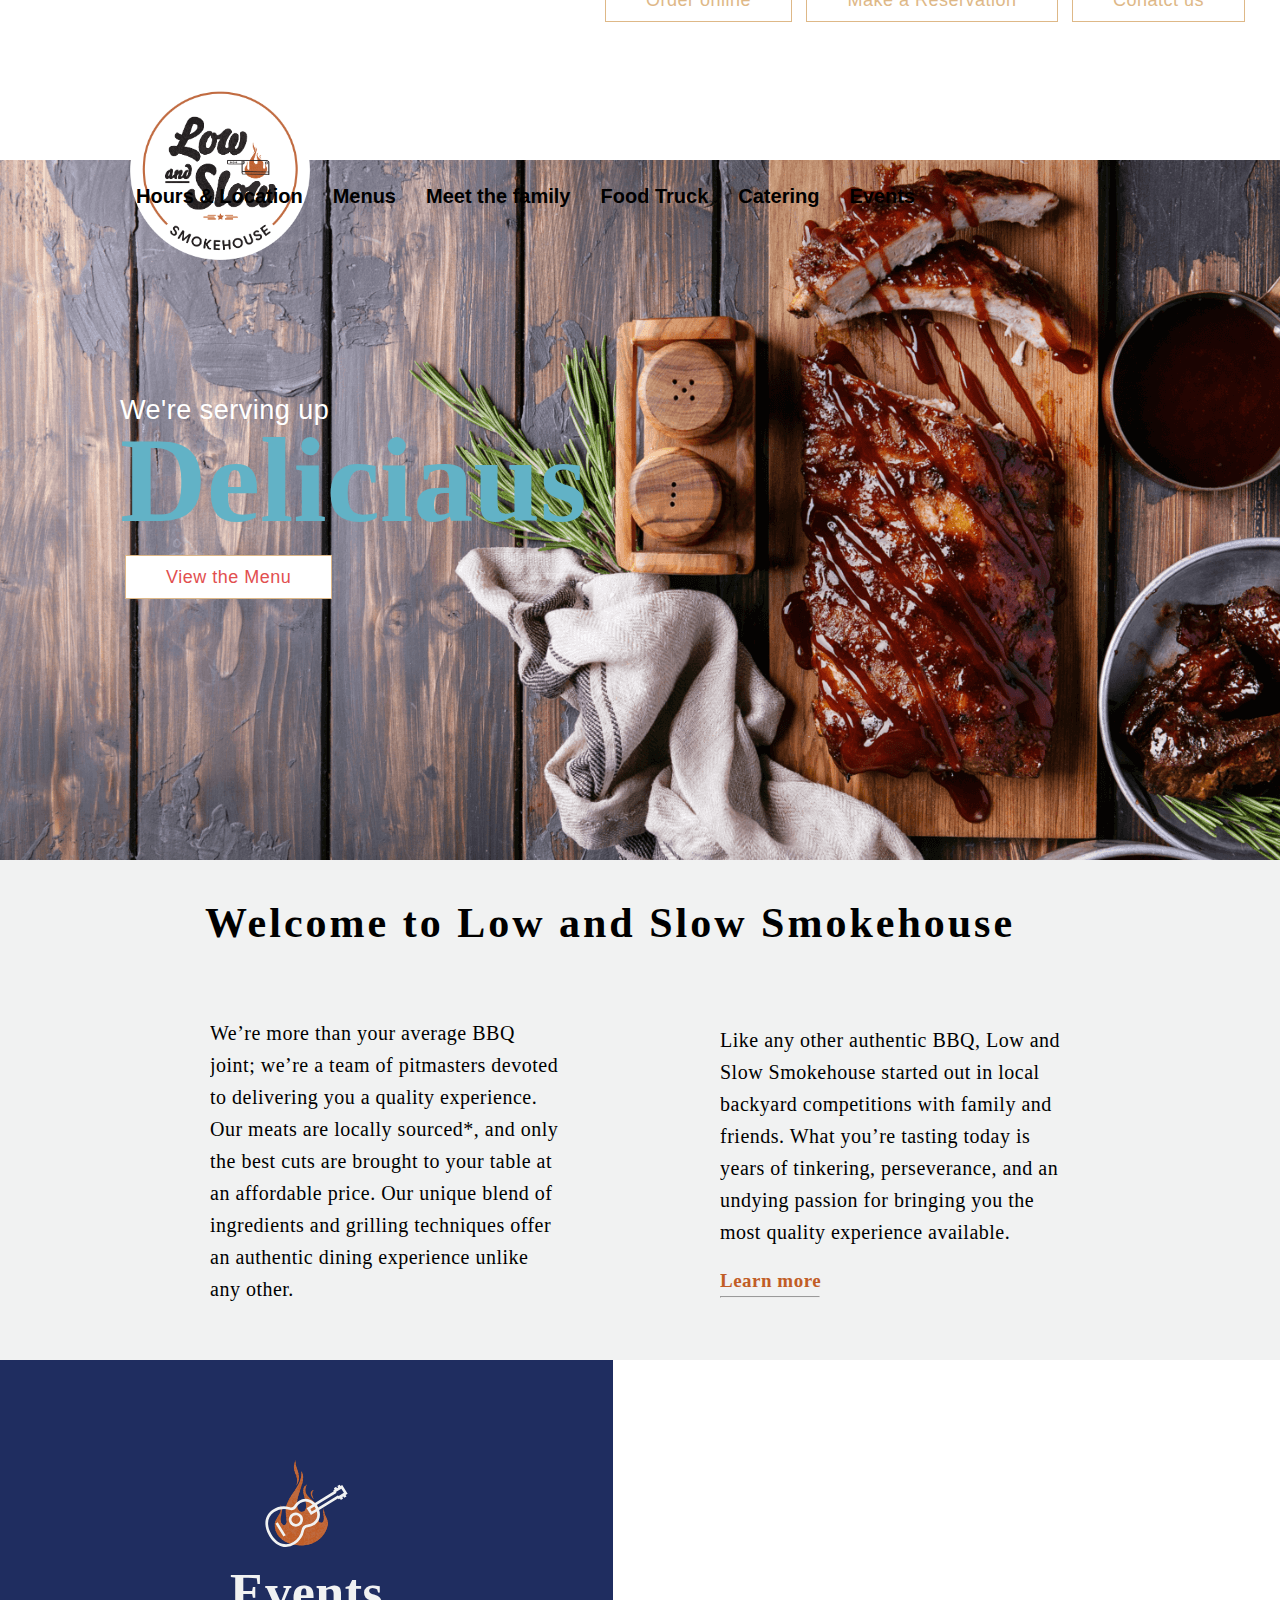
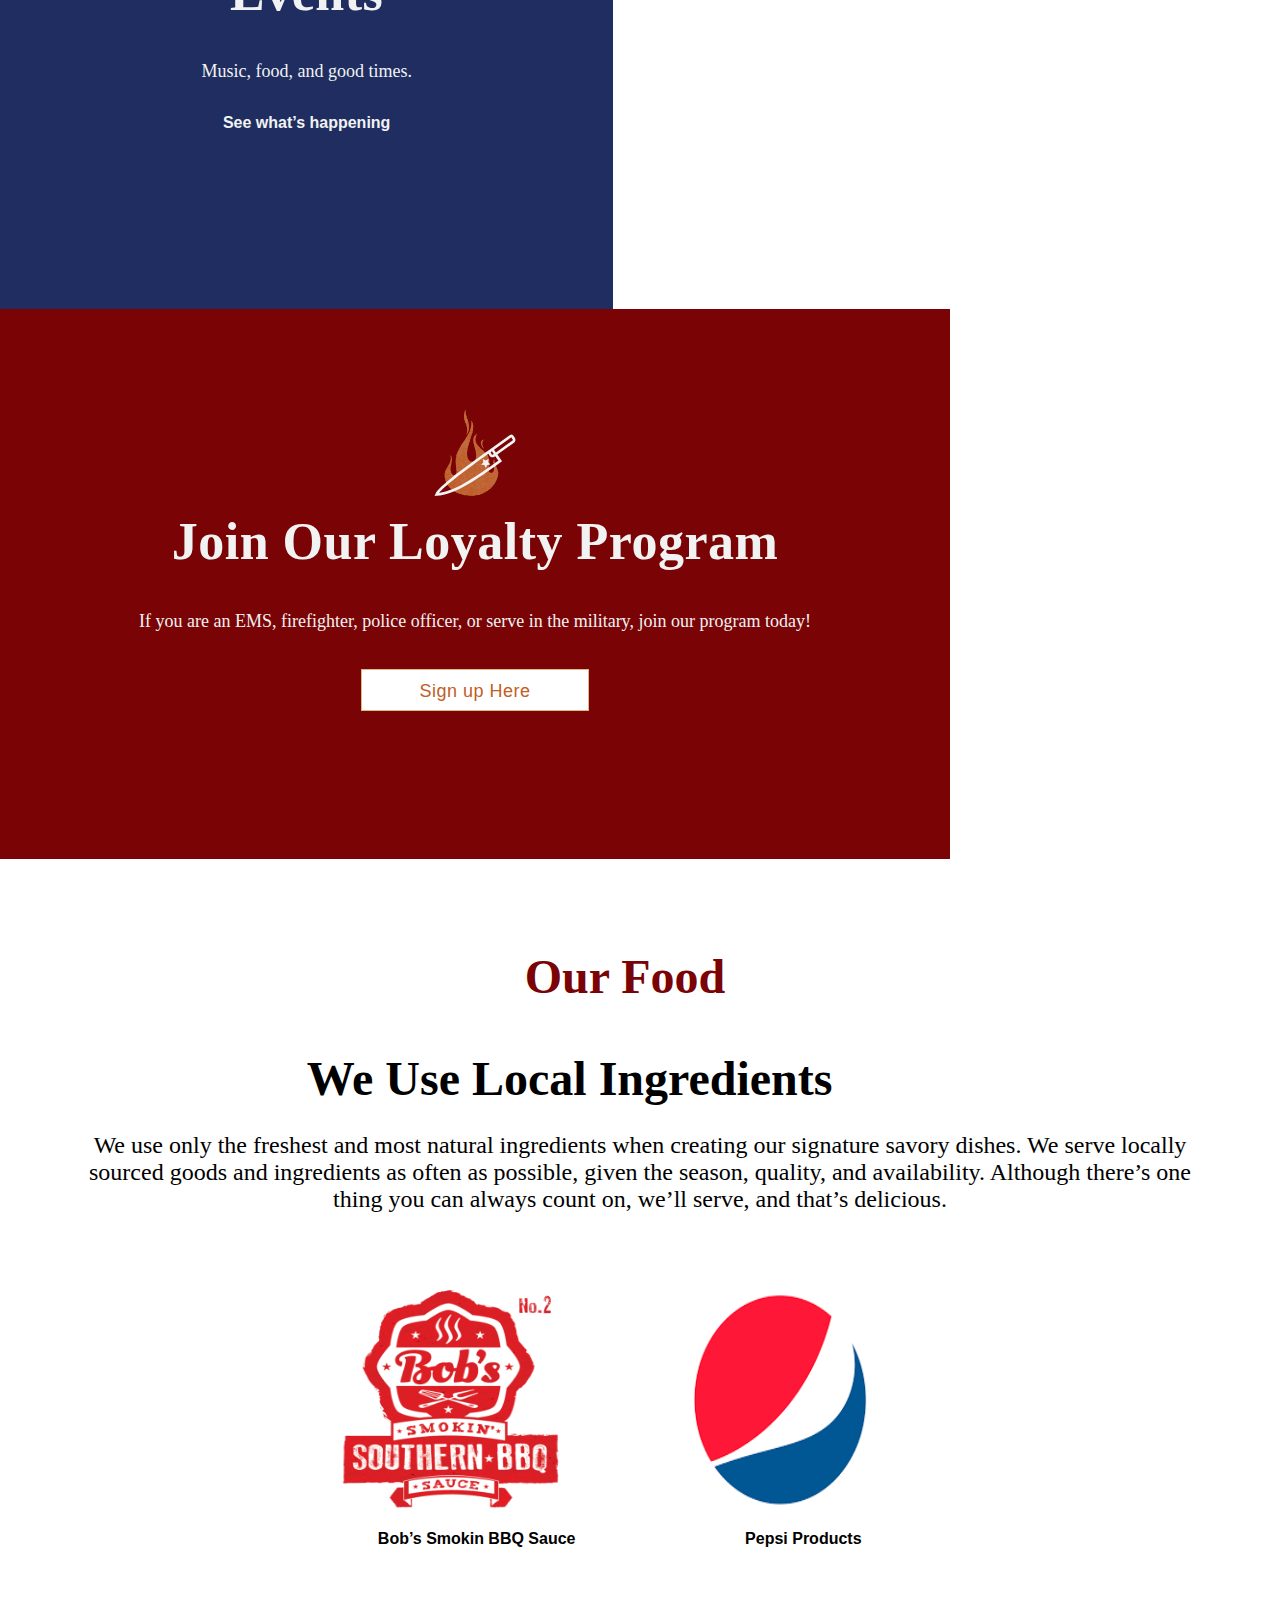
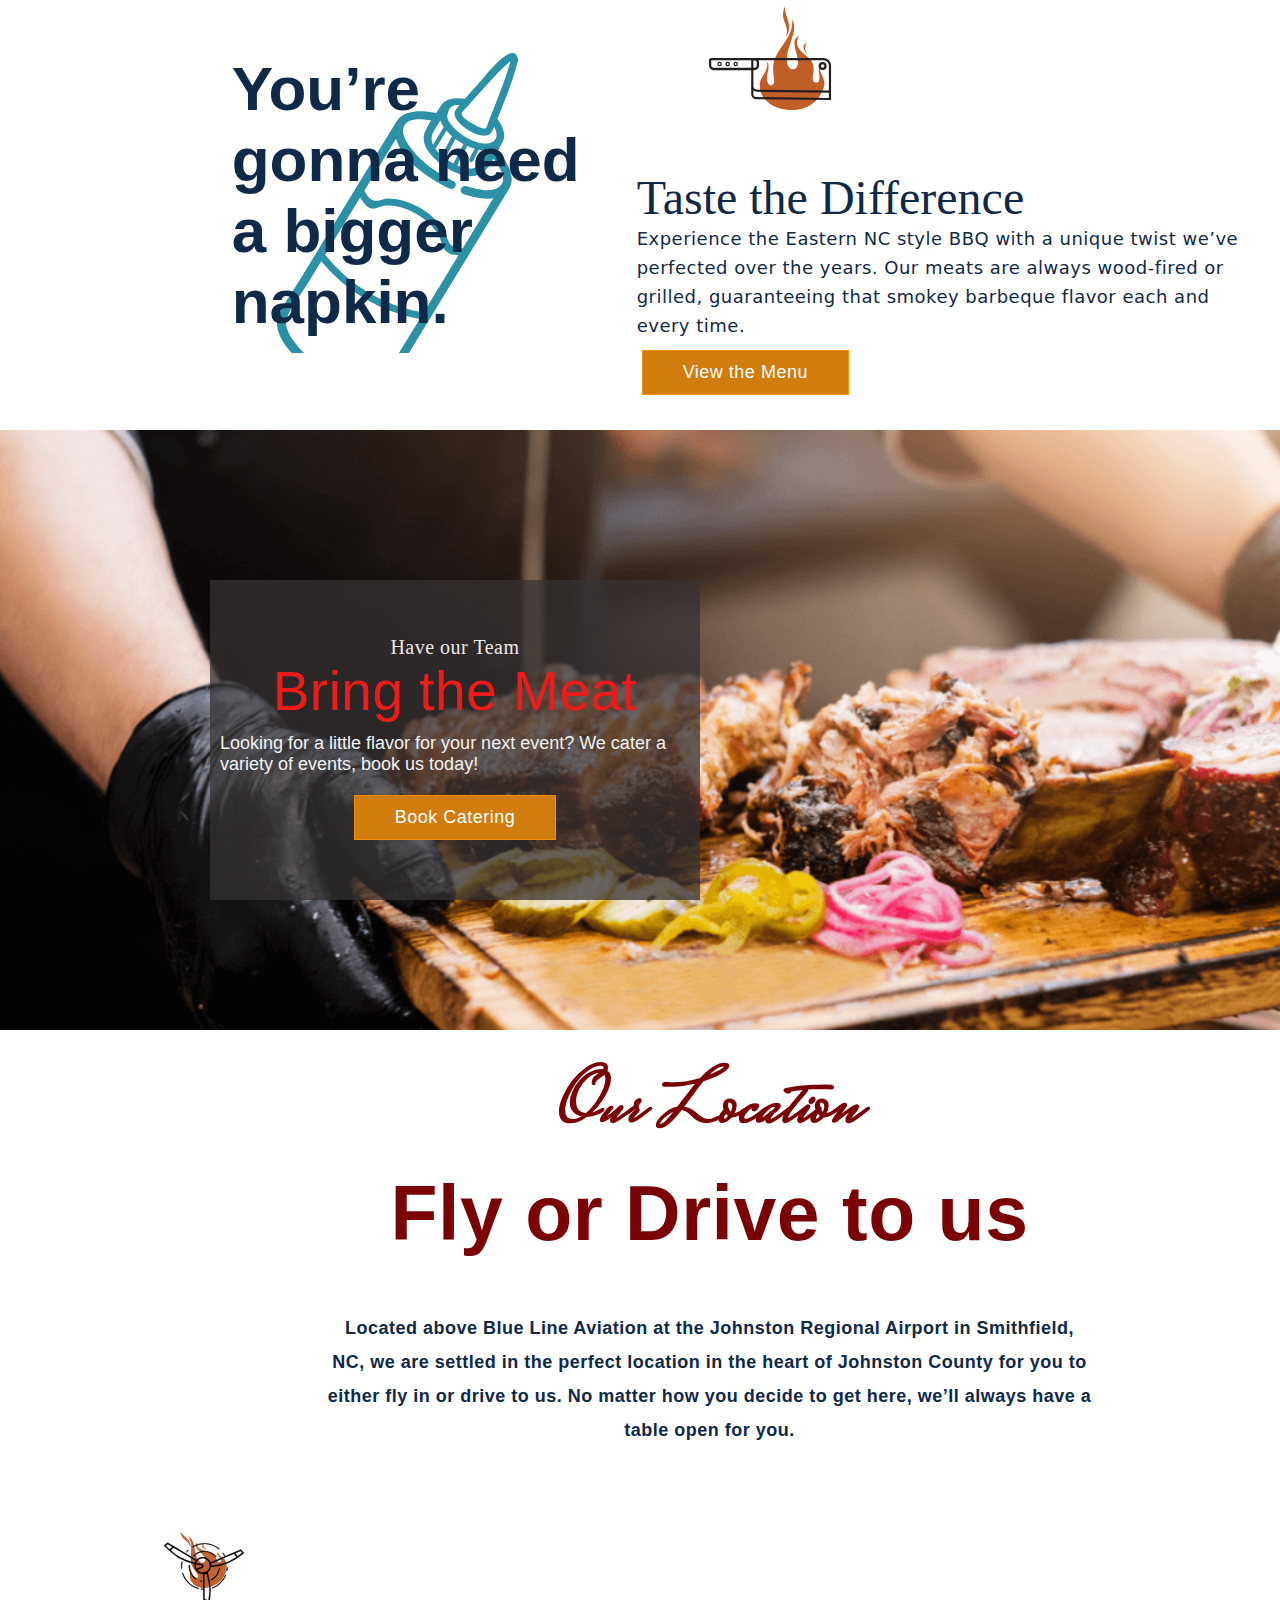
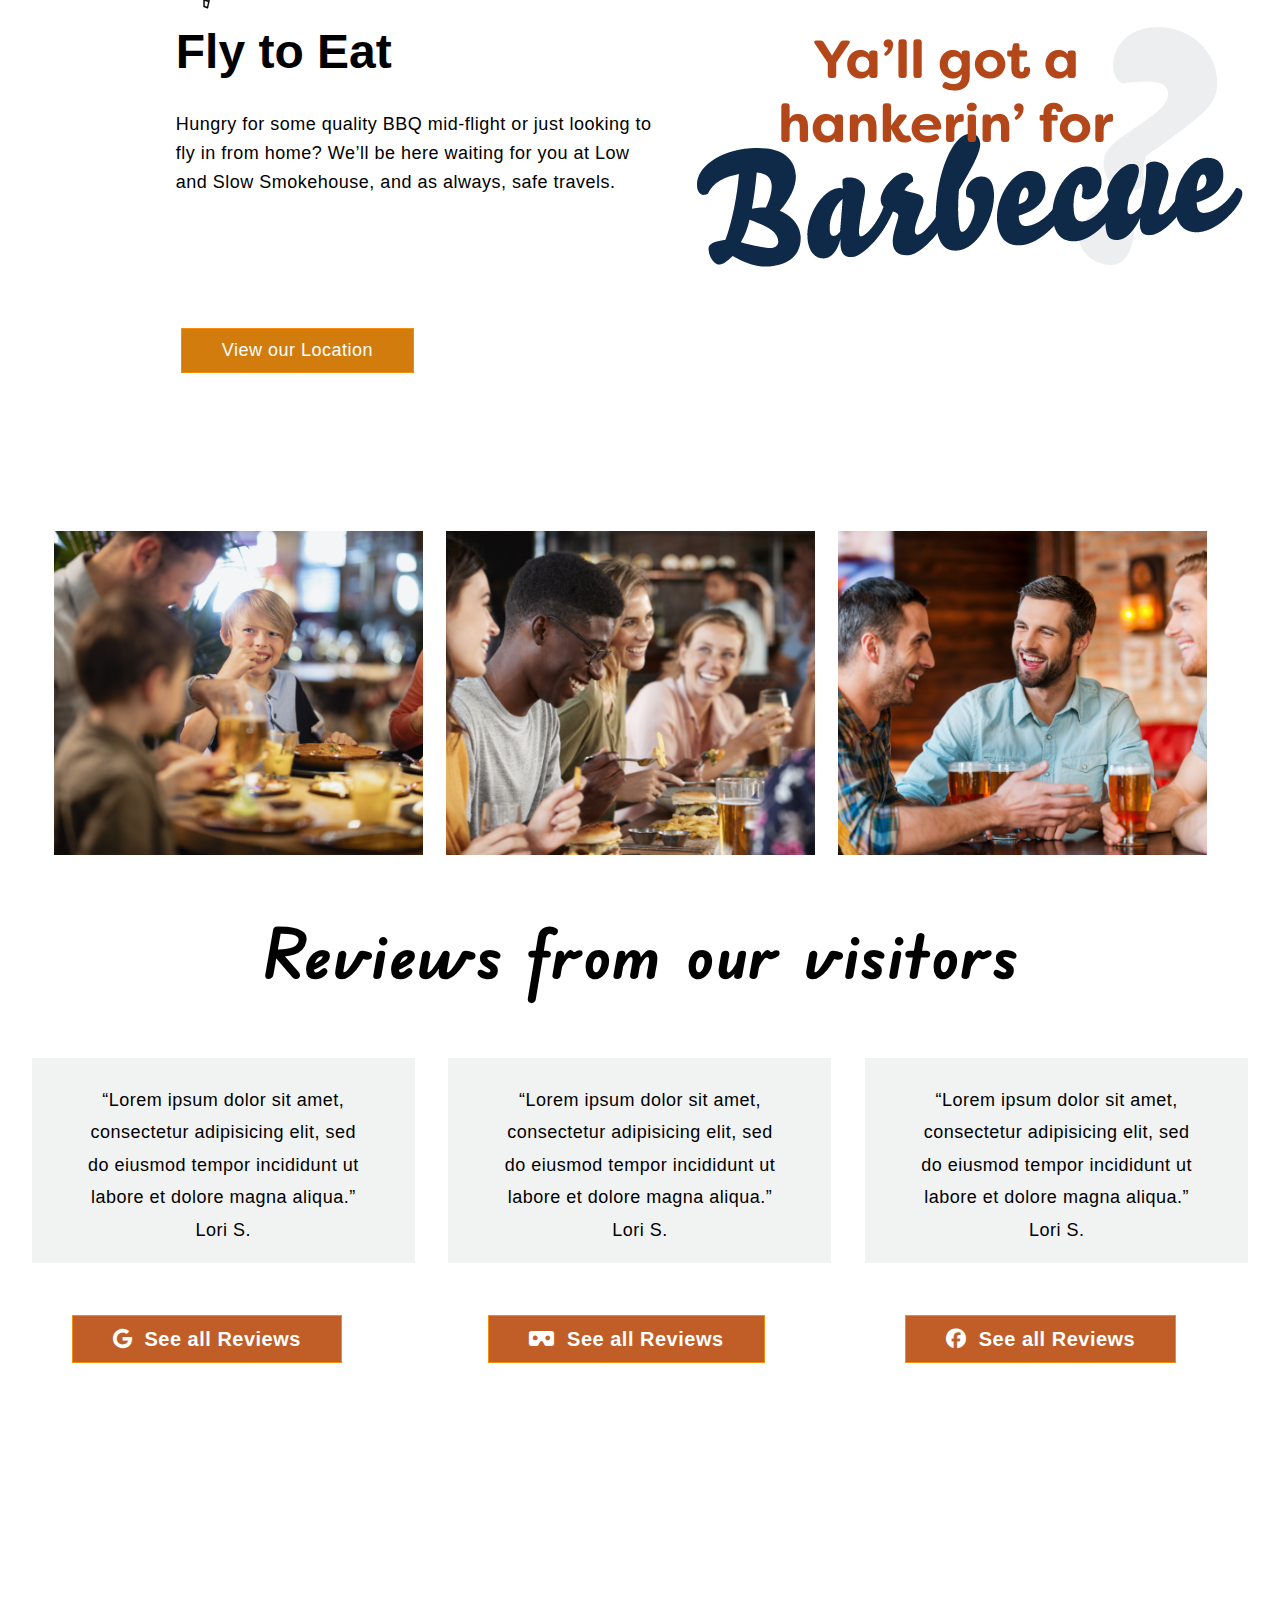
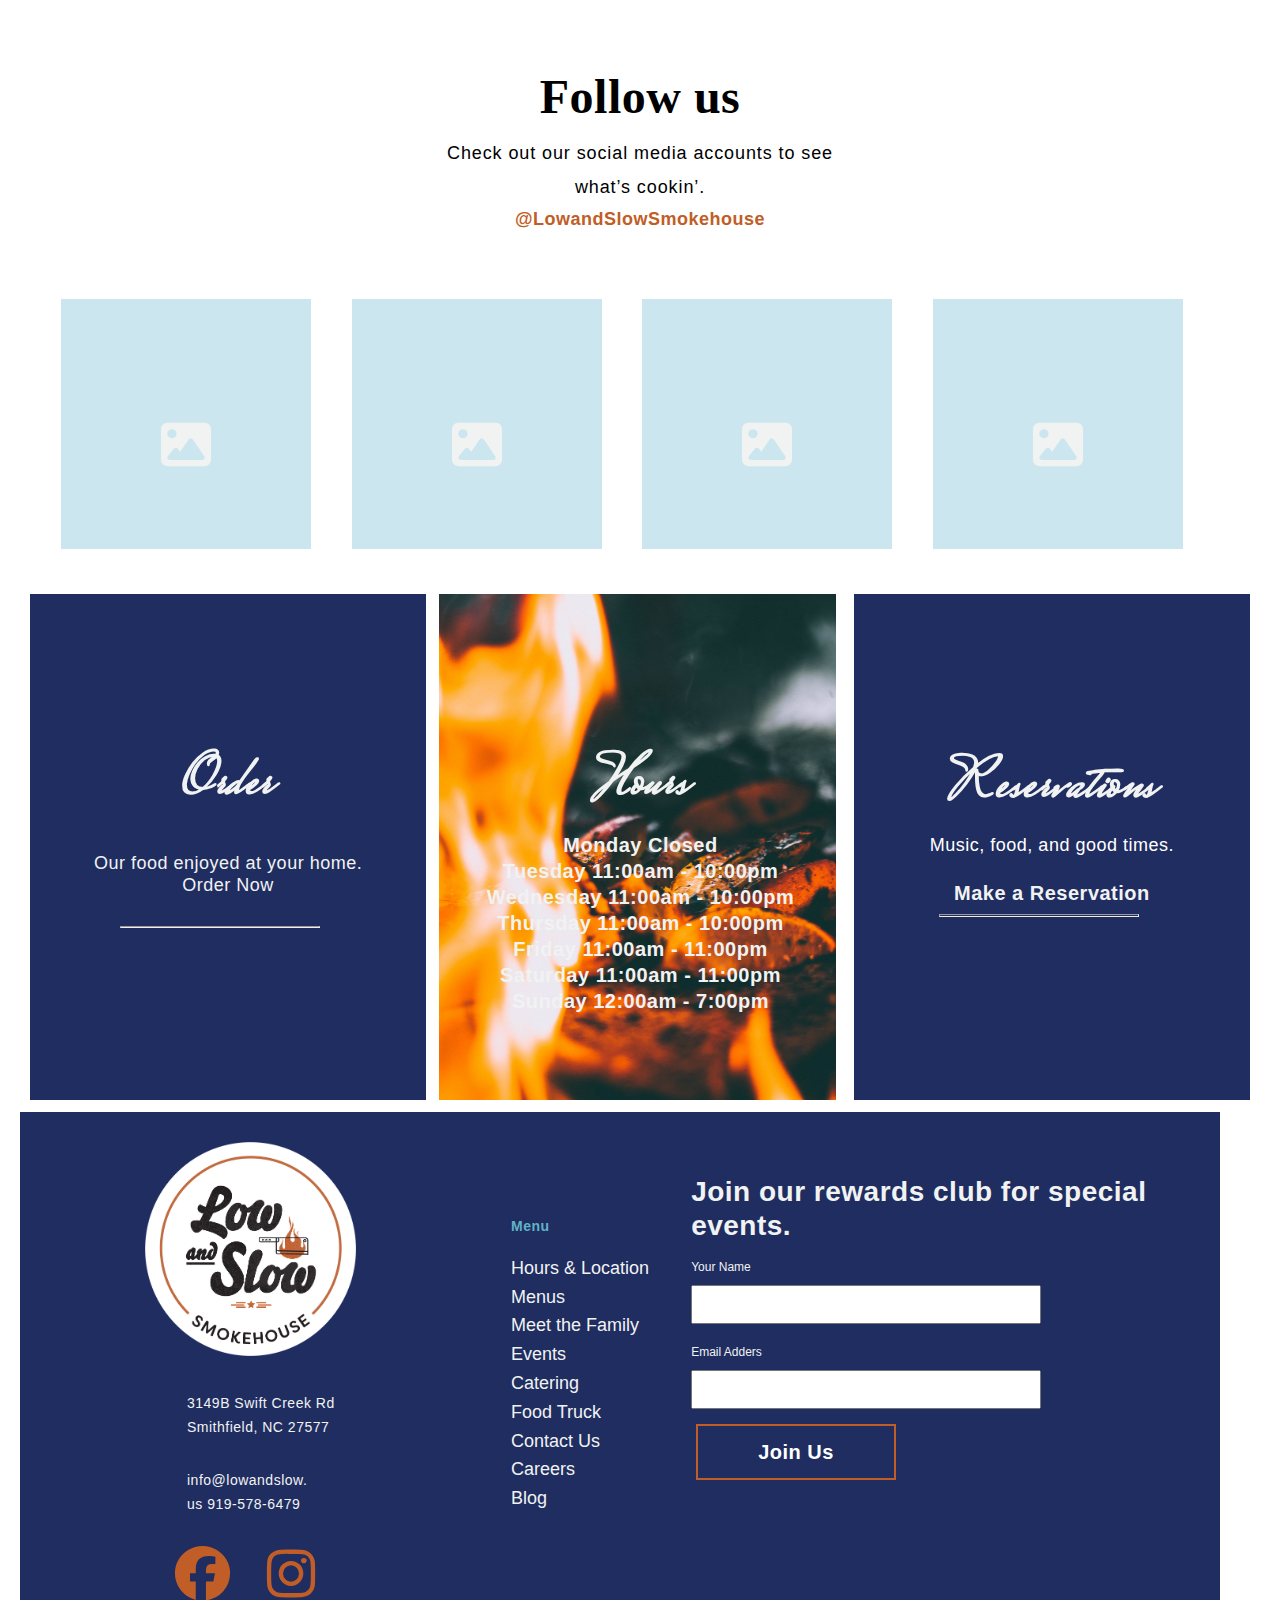
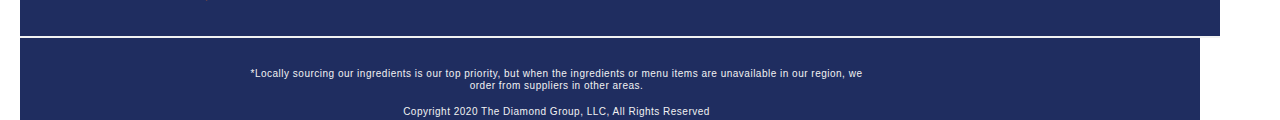
<file: project.html>
<!DOCTYPE html>
<html lang="en">

<head>
    <meta charset="UTF-8">
    <meta http-equiv="X-UA-Compatible" content="IE=edge">
    <meta name="viewport" content="width=device-width, initial-scale=1.0">
    <title>Oreder the Food</title>
    <link rel="stylesheet" href="./style.css">
    <link rel="stylesheet" href="https://cdnjs.cloudflare.com/ajax/libs/font-awesome/6.1.2/css/all.min.css">
    <link
        href="https://fonts.googleapis.com/css2?family=Roboto:ital,wght@0,100;0,400;0,500;0,700;1,100;1,400;1,500;1,700&display=swap"
        rel="stylesheet">
    <link href="https://fonts.googleapis.com/css2?family=Mrs+Saint+Delafield&family=Roboto:ital,wght@1,700&display=swap"
        rel="stylesheet">
    <link
        href="https://fonts.googleapis.com/css2?family=Edu+VIC+WA+NT+Beginner&family=Mrs+Saint+Delafield&family=Roboto:ital,wght@1,700&display=swap"
        rel="stylesheet">


</head>


<body>

        <section id="main_menu_section">
            <div class="container">
            <article>
                <aside class="section">
                    <button>Order online</button>
                    <button>Make a Reservation</button>
                    <button>Conatct us</button>
                </aside>
            </article>
        </div>
        </section>
        <!-- end -->
        <section id="main_menu_navbar">
            <div class="container">
            <article>
                <aside class="section">
                    <figure>
                        <img src="./LOSL Circle Logo v2.png" alt="">
                    </figure>
                </aside>

                <aside>
                    <nav>
                        <ul>
                            <li>Hours & Location</li>
                            <li>Menus</li>
                            <li>Meet the family</li>
                            <li>Food Truck</li>
                            <li>Catering</li>
                            <li>Events</li>

                        </ul>
                    </nav>
                </aside>
            </article>
            </div>
        </section>
        <!-- end -->
        <section class="main_menu_page">
            <div class="container">
            <div class="page">
                <h4>We're serving up</h4>
                <h1>Deliciaus</h1>
                <button>View the Menu</button>
            </div>
            </div>
        </section>
        <!-- end -->
        <section id="main_menu_content">
            <div class="container">
            <article>
                <aside class="content1">
                    <h1>Welcome to Low and Slow Smokehouse</h1>
                </aside>
            </article>
            <aside class="content">
                <div class="p1">
                    <p>We’re more than your average BBQ joint; we’re a team of pitmasters devoted to delivering you a
                        quality experience. Our meats are locally sourced*, and only the best cuts are brought to your
                        table at an affordable price. Our unique blend of ingredients and grilling techniques offer an
                        authentic dining experience unlike any other.</p>
                </div>
                <div class="p1">
                    <p>Like any other authentic BBQ, Low and Slow Smokehouse started out in local backyard competitions
                        with family and friends. What you’re tasting today is years of tinkering, perseverance, and an
                        undying passion for bringing you the most quality experience available.</p>
                    <h4>Learn more</h4>
                    <hr>
                </div>
            </aside>
        </div>
        </section>
<!--  -->
        <section class="group">
           
            <div class="g1">
                <img src="./Group 2696-1.svg" alt="">
                <h4>Events</h4>
                <p>Music, food, and good times.</p>
                <h5>See what’s happening</h5>
            </div>
            <div class="g2">
                <img src="./Group 2700-1.svg" alt="">
                <h4>Join Our Loyalty Program</h4>
                <p>If you are an EMS, firefighter, police officer, or serve in the military, join our program today!</p>
                <button>Sign up Here</button>
            </div>
       
        </section>
        <!-- end -->
        <section class="food">
            <div class="container">
            <div class="food1">
                <h1>Our Food</h1>
                <h2>We Use Local Ingredients</h2>
                <p>We use only the freshest and most natural ingredients when creating our signature savory dishes. We
                    serve locally sourced goods and ingredients as often as possible, given the season, quality, and
                    availability. Although there’s one thing you can always count on, we’ll serve, and that’s delicious.
                </p>
            </div>
            <div class="food2">
                <div class="f2">
                    <img src="./clean_logo_transp.png" alt="">
                    <p>Bob’s Smokin BBQ Sauce</p>
                </div>
                <div class="f2">
                    <img src="./download.png" alt="">
                    <p>Pepsi Products</p>
                </div>
            </div>
            <div class="food3">
                <div class="food4">
                    <h3>You’re gonna need a bigger napkin.</h3>
                </div>
                <div class="food5">
                    <img src="./Group 1222-1.svg" alt="">
                    <h1>Taste the Difference</h1>
                    <p>Experience the Eastern NC style BBQ with a unique twist we’ve perfected over the years. Our meats
                        are
                        always wood-fired or grilled, guaranteeing that smokey barbeque flavor each and every time.</p>
                    <button>View the Menu</button>
                </div>
            </div>
        </div>
        </section>
<!-- end -->
        <section class="image">
            <div class="container">
            <div class="image2">
                <h2>Have our Team</h2>
                <h1>Bring the Meat</h1>
                <p>Looking for a little flavor for your next event? We cater a variety of events, book us today!</p>
                <button>Book Catering</button>
            </div>
        </div>
        </section>
        <!-- end -->
        <section class="main_menu_location">
            <div class="container">
            <div class="loc1">
                <h1>Our Location</h1>
                <h3>Fly or Drive to us</h3>
                <p>Located above Blue Line Aviation at the Johnston Regional Airport in Smithfield, NC, we are settled
                    in the perfect location in the heart of Johnston County for you to either fly in or drive to us. No
                    matter how you decide to get here, we’ll always have a table open for you.</p>

            </div>
            <div class="loc">
                <div class="loc2">
                    <img src="./Group 2708.svg" alt="">
                    <h1>Fly to Eat</h1>
                    <p>Hungry for some quality BBQ mid-flight or just looking to fly in from home? We’ll be here waiting
                        for you at Low and Slow Smokehouse, and as always, safe travels.</p>
                    <button><span>View our Location</span> </button>
                </div>
                <div class="loc3">
                    <img src="./Group 2791.png" alt="">

                </div>
            </div>
        </div>
        </section>
<!-- end -->
        <section class="person">
            <div class="container">
            <div class="person1">
                <img src="./table.png" alt="">
                <img src="./people_fun.png" alt="">
                <img src="./persons.png" alt="">
            </div>
            </div>
        </section>
        <!-- location end -->
        <section class="main_menu_reivew">
            <div class="container">
                <div class="review">
                    <h1>Reviews from our visitors</h1>
                </div>
                <div class="review1">
                    <div class="rev1">
                        <p>“Lorem ipsum dolor sit amet, consectetur adipisicing elit, sed do eiusmod tempor incididunt
                            ut
                            labore et dolore magna aliqua.” <br>
                            Lori S.</p>
                        <!-- <h1>Lori S.</h1> -->
                        <button><i class="fa-brands fa-google"></i>&nbsp; See all Reviews</button>

                    </div>
                    <div class="rev1">
                        <p>“Lorem ipsum dolor sit amet, consectetur adipisicing elit, sed do eiusmod tempor incididunt
                            ut
                            labore et dolore magna aliqua.” <br>
                            Lori S.</p>
                        <!-- <h1>Lori S.</h1> -->
                        <button><i class="fa-solid fa-vr-cardboard"></i>&nbsp; See all Reviews</button>
                    </div>
                    <div class="rev1">
                        <p>“Lorem ipsum dolor sit amet, consectetur adipisicing elit, sed do eiusmod tempor incididunt
                            ut
                            labore et dolore magna aliqua.” <br>
                            Lori S.</p>
                        <!-- <h1>Lori S.</h1> -->
                        <button><i class="fa-brands fa-facebook"></i>&nbsp; See all Reviews</button>
                    </div>
                </div>
            </div>
        </section>
        <!-- end -->
        <section class="follow">
            <div class="container">
            <aside class="follow1">
                <h1>Follow us</h1>
                <p>Check out our social media accounts to see what’s cookin’.</p>
                <h4>@LowandSlowSmokehouse</h4>
            </aside>
            </div>
        </section>
        <!-- end -->
        <section class="NOimage">
            <div class="container">
                <div class="Noimage1">
                    <span><i class="fa-solid fa-image"></i></span>
                    <span><i class="fa-solid fa-image"></i></span>
                    <span><i class="fa-solid fa-image"></i></span>
                    <span><i class="fa-solid fa-image"></i></span>

                </div>
            </div>
        </section>
        <!-- end -->
        <section class="main_menu_order">
            <div class="container">
                <div class="main_order">
                    <div class="order1">
                        <h1>Order</h1>
                        <p>Our food enjoyed at your home.</p>
                        <p>Order Now</p>
                        <hr>
                    </div>
                    <div class="order2">
                        <h1>Hours</h1>
                        <ul>
                            <li>Monday Closed <br> Tuesday 11:00am - 10:00pm <br> Wednesday 11:00am - 10:00pm <br>
                                Thursday 11:00am -
                                10:00pm <br> Friday 11:00am - 11:00pm <br> Saturday 11:00am - 11:00pm <br> Sunday
                                12:00am - 7:00pm</li>
                        </ul>
                    </div>
                    <div class="order3">
                        <h1>Reservations</h1>
                        <p>Music, food, and good times.</p>
                        <h2>Make a Reservation</h2>
                        <hr>
                    </div>
                </div>
            </div>
        </section>
        <!-- end -->
        <section class="main_menu_rewards">
            <!-- <div class="container"> -->
                <div class="rewards">
                    <div class="rewards1">
                        <img src="./LOSL Circle Logo v2.png" alt="" style="max-width: 211px ; height: 214px;  ">
                        <p>3149B Swift Creek Rd <br> Smithfield, NC 27577</p>
                        <p>info@lowandslow. <br> us 919-578-6479</p>
                        <i class="fa-brands fa-facebook"></i>
                        <span><i class="fa-brands fa-instagram"></i></span>
                    </div>
                    <div class="rewards2">
                        <h1>Menu</h1>
                        <ul>
                            <li>Hours & Location</li>
                            <li> Menus </li>
                            <li>Meet the Family </li>
                            <li>Events</li>
                            <li> Catering </li>
                            <li>Food Truck </li>
                            <li>Contact Us </li>
                            <li>Careers</li>
                            <li>Blog</li>
                        </ul>
                    </div>
                    <div class="rewards3">
                        <h1>Join our rewards club for special events.</h1>
                        <label for="name">Your Name</label>
                        <br>
                        <input type="text" id="name" name="Name"><br>
                        <br>
                        <label for="email">Email Adders</label>
                        <br>
                        <input type="text" id="email" name="Email"><br>
                        <button>Join Us</button>
                    </div>
                <!-- </div> -->
            </div>
        </section>
        <!-- end -->
        <section class="footer">
            <div class="container">
            <div class="footer1">
                <p>*Locally sourcing our ingredients is our top priority, but when the ingredients or menu items are
                    unavailable in our region, we order from suppliers in other areas.</p>
                <p>Copyright 2020 The Diamond Group, LLC, All Rights Reserved</p>
            </div>
            </div> 
        </section>
   
</body>

</html>
</file>
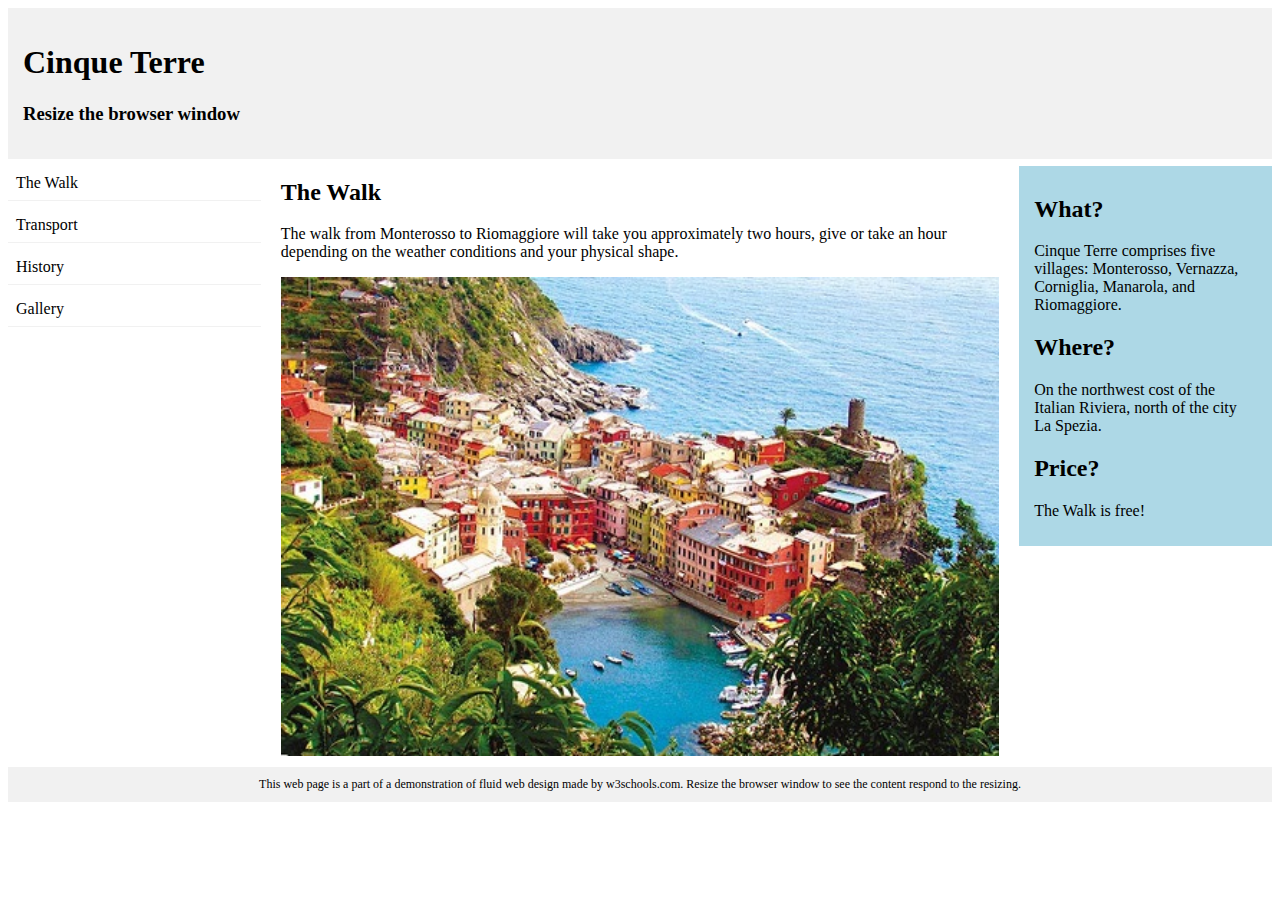
<file: respons.html>
<!DOCTYPE html>
<html lang="en">
<head>
    <meta charset="UTF-8">
    <meta http-equiv="X-UA-Compatible" content="IE=edge">
    <meta name="viewport" content="width=device-width, initial-scale=1.0">
    <title>Document</title>
    <link rel="stylesheet" href="./responsive.css">
</head>
<body>
    <div style="background-color:#f1f1f1;padding:15px;">
        <h1>Cinque Terre</h1>
        <h3>Resize the browser window</h3>
      </div>
      
      <div style="overflow:auto">
        <div class="menu">
          <div class="menuitem">The Walk</div>
          <div class="menuitem">Transport</div>
          <div class="menuitem">History</div>
          <div class="menuitem">Gallery</div>
        </div>
      
        <div class="main">
          <h2>The Walk</h2>
          <p>The walk from Monterosso to Riomaggiore will take you approximately two hours, give or take an hour depending on the weather conditions and your physical shape.</p>
          <img src="img_5terre.jpg" style="width:100%">
        </div>
      
        <div class="right">
          <h2>What?</h2>
          <p>Cinque Terre comprises five villages: Monterosso, Vernazza, Corniglia, Manarola, and Riomaggiore.</p>
          <h2>Where?</h2>
          <p>On the northwest cost of the Italian Riviera, north of the city La Spezia.</p>
          <h2>Price?</h2>
          <p>The Walk is free!</p>
        </div>
      </div>
      
      
      <div style="background-color:#f1f1f1;text-align:center;padding:10px;margin-top:7px;font-size:12px;"> This web page is a part of a demonstration of fluid web design made by w3schools.com. Resize the browser window to see the content respond to the resizing.</div>
      
</body>
</html>
</file>
<file: style.css>
*{
    margin: 0;padding: 0;
    box-sizing: border-box;
}
body{
    font-family: Arial, Helvetica, sans-serif;
    

}
@media only screen and (max-width: 620px) {
  /* For mobile phones: */
  .container{
    width: 100%;
  }
}
.container{
    max-width: 1260px;
    margin: 0 auto;
    padding:  0px 20px;
    
}
#main_menu_section{
height: 80px;
}
body{
    font-family: Arial, Helvetica, sans-serif;

}
#main_menu_section article{
    /* width: 1600px; */
    height: inherit;
    display: flex;
    align-items: center;
    justify-content: center;
    position: relative;

}
#main_menu_section article .section{
    flex-basis: 50%;
    position: absolute;
    right: 0;
}
#main_menu_navbar article .section figure{
    width: 180px;
    height: 180px;
    margin-left: 100px;
}
#main_menu_navbar article .section figure img{
    width: 100%;
    height: 100%;
}
#main_menu_section article .section button{
     
    padding: 7PX 40PX ;
    margin: 5px;
    color: burlywood;
    background-color: #ffff;
    font-size: 18px;
    line-height: 1.6;
    font-weight: 500;
    letter-spacing: .5px;
    border: 1px solid burlywood;
 
}
#main_menu_section article .section button:hover{
    background-color: burlywood;
    color: #ffff;

}
#main_menu_navbar {
    /* width: 100%; */
    height: 60px;

}
#main_menu_navbar article{
    /* width: 100%; */
    height: inherit;
    display: flex;
    justify-content: space-between;
    align-items: center;

}
#main_menu_navbar article aside nav ul{
    display: flex;
     align-items: center;
     justify-content: space-between;
     position: absolute;
     right: 0;
     margin-right: 350px;
     margin-bottom: 60px;

}
#main_menu_navbar article aside nav ul li {
    list-style-type: none;
    margin: 15px;
    text-decoration: none;
    font-size: 20px;
    font-weight: 800;
    color: #000;
}
#main_menu_navbar article aside nav ul li:hover {
    border-bottom: 2px solid burlywood;

}
.main_menu_page {
    width: 100%;
    margin-top: 20px;
    
}
.main_menu_page {
    background-image: url(./dish.png);
    width: 100%;
    height: 700px;
    background-repeat: no-repeat;
    z-index: -1;
    background-size: cover;
}
.page {
    display: flex;
    flex-direction: column;
    align-items: flex-start;
    justify-content: left;
    width: 50%;
    margin-left: 90px;


    
}
.page h4{
    line-height: 1.6px;
    font-size: 27px;
    margin-top: 250px;
    color: #ffff;
    letter-spacing: .5px;
    font-weight: 500;
}
.page h1{
    font-family: cursive;
    font-size: 120px;
    border: #F1F2F2;
    color: #62B2C6 ;
    border: #F1F2F2 ;
    size: 1pt;
    box-shadow: 0x 0px 13px gray;

}
.page button{
    padding: 7PX 40PX ;
    margin: 5px;
    color: rgb(226, 79, 79);
    background-color: #ffff;
    font-size: 18px;
    line-height: 1.6;
    font-weight: 500;
    letter-spacing: .5px;
    border: 1px solid burlywood;


}
.page button:hover{
    background: rgb(240, 93, 93);
    color: #ffff;
}
#main_menu_content{
    width: 100%;
    height: 500px;
    background-color: #F1F2F2;
}
#main_menu_content article .content1{
    display: flex;
    justify-content: center;
    align-items: center;
    margin-right: 60px;

}
#main_menu_content article .content1 h1{
    font-size: 42px;
    line-height: 1.6;
    letter-spacing: 3px;
    color: #000;
    align-items: center;
    font-family: Work Sans;
    font-weight: 800;
    margin-top: 30px;

}
#main_menu_content .content{
    display: flex;
    align-items: center;
    justify-content: center;
    gap: 40px;
}
#main_menu_content .content .p1{
    font-size: 20px;
    line-height: 1.6;
    letter-spacing: 0.5px;
    color: #000;
    overflow: auto;
    margin: 60px;
    width: 350px;
    font-family: Work Sans;

}
#main_menu_content .content .p1 h4{
    font-size: 19px;
    color: #C15D26;
    opacity: 100%;
    font-family: Work Sans;
    margin-top: 18px;
    border-width: 3px;
    font-weight: 800;

}
#main_menu_content .content .p1 hr{
    width: 100px;
    color: #C15D26;
}
.group{
    display: flex;
    flex-wrap: wrap;
    /* justify-content: space-between;
    align-items: center; */
    margin-right: auto;
    margin-left: auto;
}
.group {
    flex-basis:50%;
}
.g1{
    width: 460pt;
    height: 412pt;
    background-color:#1F2D60 ;
    text-align: center;
}
.g1 img{
    width: 86pt;
    height: 65pt;
    color: #F1F2F2;
    opacity: 100%;
    margin-top: 100px;
}
.g1 h4{ 
    height: 83pt;
    font-family: cursive;
    color: #F1F2F2;
    font-size: 52px;
    line-height: 1.6;
    letter-spacing: 0.5px;
    text-align: center;

    

}
.g1 p{
    font-size: 18px;
    font-family: cursive;
    color: #F1F2F2;
    height: 17pt;
}
.g1 h5{
    font-size: 16px;
    height: 19pt;
    align-items: center;
    color: #F1F2F2;
    margin-top: 30px;
}
.g2{
    width: 950px;
    height: 412pt;
    background-color: #7A0306;
    text-align: center;
}
.g2 img{
    width: 86pt;
    height: 65pt;
    color: #F1F2F2;
    opacity: 100%;
    margin-top: 100px;


}
.g2 h4{
    height: 83pt;
    font-family: cursive;
    color: #F1F2F2;
    font-size: 52px;
    line-height: 1.6;
    letter-spacing: 0.5px;
    text-align: center;


}
.g2 p{
    font-size: 18px;
    font-family: Filson Soft;
    color: #F1F2F2;
    height: 17pt;

}
.g2 button{
    padding: 7PX 40PX ;
    margin: 5px;
    color: #C15D26;
    background-color: #ffff;
    font-size: 18px;
    line-height: 1.6;
    font-weight: 500;
    letter-spacing: .5px;
    border: 1px solid burlywood;
    margin-top: 36px;
    height: 42px;
    width: 228.88px;


}
.g2 button:hover{
    border: 2px solid blue;
}
/* end */
.food{
    display: flex;
    flex-direction: column;
    align-items: center;
    margin-top: 90px;
}
 .food1{
    display: flex;
    flex-direction: column;
    align-items: center;
}
.food1 h1{
    width: 173pt;
    height: 77pt;
    font-family: cursive;
    font-size: 48px;
    color: #7A0306;
    letter-spacing: 77;
    border: #ffffff;
    

}
.food1 h2{
    width: 500pt;
    height: 46pt;
    font-family: cursive;
    font-size: 48px;
    color: #000;
    font-weight: bold;

}
.food1 p{
    width: 830pt;
    height: 111pt;
    font-size: 18pt;
    color: #000;
    text-align: center;
    font-family: cursive;
    margin-top: 19px;
}
.food2 {
    display: flex;
    align-items: center;
    justify-content: center;
    gap: 40px;
}
.food2 img{
    width: 180pt;
    height: 180pt;
    display: flex;
    align-items: center;
    justify-content: center;

}
.food2 .f2 p{
    text-align: center;
    font-size: 16px;
    color: #000;
    width: 200pt;
    height: 20pt;
    font-weight: bold;
    margin: 10px;
    font-family: 'Franklin Gothic Medium', 'Arial Narrow', Arial, sans-serif;

}
.food3{
    display: flex;
    justify-content: center;
    align-items: center;
    position: relative;
    margin-left: 300px;
    margin-top: 40px;
    gap: 60px;
}
.food3 .food4{
    display: flex;
    flex-direction: column;
    align-items: center;
    background-image: url(./Path\ 7804.svg);
    width: 300px;
    height: 300px;
    background-repeat: no-repeat;
    z-index: 70px;
    flex-basis: 50%;


}
.food3 .food4 h3{
    width: 390px;
    height: 320px;
    color: #0F2949;
    font-size: 62px;
}
.food5 img{
    width: 200pt;
    height: 90pt;
    color: #0F2949;
    margin-bottom: 40px;
}
.food5 h1{
    font-size: 48px;
    font-weight: 500;
    color: #0F2949;
    width: 500pt;
    font-family: cursive;
}
.food5 p{
    font-size: 18px;
    color: #0F2949;
    align-content: center;
    width: 470pt;
    letter-spacing: .5px;
    line-height: 1.6;
    font-weight: 500;
    font-family: system-ui, -apple-system, BlinkMacSystemFont, 'Segoe UI', Roboto, Oxygen, Ubuntu, Cantarell, 'Open Sans', 'Helvetica Neue', sans-serif;
}
.food5 button{
    padding: 7PX 40PX ;
    margin: 5px;
    color:#ffffff;
    background-color:rgb(209, 124, 13);
    font-size: 18px;
    line-height: 1.6;
    font-weight: 500;
    letter-spacing: .5px;
    border: 1px solid rgb(245, 141, 6);
    margin-top: 10px;


}
.food5 button:hover{
    background-color: #C15D26;
}
.image{
    background-image: url(./barbewue.png);
    width: 100%;
    height: 600px;
    background-repeat: no-repeat;
    z-index: -1;
    background-size: cover;

}
.image2{
    height: 320px;
    background-color: rgba(54, 50, 50, 0.74);
    opacity: 1;
    width: 490px;
     display: flex;
    flex-direction: column;
    align-items: center;
    justify-content: center;
    position: relative;
    top: 150px;
    left: 180px;
    margin-top: 30px;

    

}
.image2:hover{
    border: 2px solid blue;
}
.image2 h1{
    font-size: 55px;
    color: rgb(238, 27, 27);
    letter-spacing: .5px;
    font-weight: 500;
    font-family: Impact, Haettenschweiler, 'Arial Narrow Bold', sans-serif;

}
.image2 h2{

    font-size: 20px;
    color: rgb(238, 231, 231);
    letter-spacing: .5px;
    font-weight: 500;
    font-family: cursive;

}
.image2 p{
    font-size: 18px;
    font-family: sans-serif;
    color: #F1F2F2;
    margin: 10px;


}
.image2 button{
    padding: 7PX 40PX ;
    margin: 5px;
    color:#ffffff;
    background-color:rgb(209, 124, 13);
    font-size: 18px;
    line-height: 1.6;
    font-weight: 500;
    letter-spacing: .5px;
    border: 1px solid rgb(245, 141, 6);
    margin-top: 10px;



}
.image2 button:hover{
    background-color: #C15D26;
    border: 1px solid blue;
}
/* end */
.main_menu_location{
    /* width: 1280px; */
    margin-top: 30px;
    color: #F1F2F2;
    margin-left: 139px;

}
.main_menu_location .loc1{
    display: flex;
    align-items: center;
    flex-direction: column;
    justify-content: center;
}
.loc1 h1{
    font-size: 77px;
    color: #7A0306;
    height: 77pt;
    line-height: 100px;
    text-align: center;

    font-family: 'Mrs Saint Delafield', cursive;
    font-weight: 700;
    letter-spacing: 0.5px   
    
     
     
}
.loc1 h3{
    font-size: 77px;
    color: #7A0306;
    height: 77pt;
    /* font-family: 'Mrs Saint Delafield', cursive; */
    font-weight: 700;
    line-height: 100px;
    letter-spacing: 0.5px ;
    text-align: center;
   

}
.loc1 p{
    font-size: 18px;
    text-align: center;
    color: #0F2949;
    align-content: center;
    width: 765px;
    height: 111px;
    letter-spacing: .5px;
    line-height: 1.9;
    font-weight: bold;
    margin-top: 45px;
    font-family: 'Trebuchet MS', 'Lucida Sans Unicode', 'Lucida Grande', 'Lucida Sans', Arial, sans-serif;
}
.loc{
    display: flex;
    align-items: center;
    justify-content: space-around;
    margin-top: 98px;
}
.loc .loc2 img{
    width: 69px;
    height: 80.83px;
    color: #000;
    transform: rotate(-30deg);


}
.loc .loc2 h1{
    width: 226px;
    height: 46px;
    font-size: 48px;
    color: #000;
    margin-top: 20px;
    
}
.loc2 p{
    font-size: 18px;
    letter-spacing: 0.5px;
    line-height: 1.6;
    color: #000;
    margin-top: 40px;
    width: 488px;
    height: 75px;
    

}
.loc2 button{
    padding: 7PX 40PX ;
    margin: 5px;
    color:#ffffff;
    background-color:rgb(209, 124, 13);
    font-size: 18px;
    line-height: 1.6;
    font-weight: 500;
    letter-spacing: .5px;
    border: 1px solid rgb(245, 141, 6);
    margin-top: 143px;
 
}
.loc{
    align-items: center;
}
.loc2 button span:hover{
    color: #F1F2F2;
    font-size: 16px;
}

/* end */
.person{
    margin-top: 153px;
display: flex;
flex-direction: column;




    
}
.person1 img{
    max-width: 369px;
    margin-right: 19px;
}
/* end */
.main_menu_reivew{
    /* width: 1280px;  */
     height: 800px;
    
}
.review{
    display: flex;
    align-items: center;
    justify-content: center;
}
.review h1{
    font-size: 68px;
    color: #000;
    align-items: center;
    letter-spacing: 0.5px;
    font-weight: bold;
    line-height: 1.6;
    margin-top: 40px;
    /* margin-left: 200px; */
    font-family: 'Edu VIC WA NT Beginner', cursive;

}
.review1{
    display: flex;
    align-items: center;
    justify-content: space-around;
    gap: 30px;
    /* margin-left: 160px;  */
    margin-top: 50px;

}
.review1 .rev1{
    width: 383px;
    height: 205.19px;
    background-color: #F1F2F2;

    
}
.review1 .rev1 p{
    font-size: 18px;
    font-weight: 400;
    line-height: 1.8;
    letter-spacing: 0.5px;
    color: #000;
    opacity: 100%;
    /* width: 292px; */
    /* height: 104px; */
    text-align: center;
    padding: 26px 45.5px  64px 45.5px;
    /* margin-left: 20px;
    margin-top: 20px; */

}
.review1 .rev1 h1{
    font-size: 18px;
    font-weight: 400;
    line-height: 1.8;
    letter-spacing: 0.5px;
    color: #000;
    opacity: 100%;
margin-left: 20px;
margin-top: 30px; 
display: flex;
align-items: center;
justify-content: center;


}
.review1 .rev1 button{
    padding: 7PX 40PX ;
    margin: 5px;
    color:#ffffff;
    background-color:#C15D26;
    font-size: 20px;
    line-height: 1.6;
    font-weight: bold;
    letter-spacing: .5px;
    border: 1px solid rgb(245, 141, 6);
    margin-left: 40px;
/* margin-top: 100px;  */


}
.review1 .rev1 button:hover{
    background-color: #7A0306;
}
.follow{
    display: flex;
    align-items: center;
    justify-content: center;
}
.follow1 h1{
    font-size: 48px;
    letter-spacing: .5px;
    line-height: 1.6;
    font-weight: bold;
    color: #000;
    font-family: cursive;
    text-align: center;

}
.follow1 p{
    font-size: 18px;
    width: 410px;height: 59px;
    align-items: center;
    color: #000;
    font-weight: 400;
    letter-spacing: .9px;
    line-height: 1.9;
    text-align: center;

}
.follow1 h4{
    font-size: 18px;    letter-spacing: .5px;
    line-height: 1.6;
    font-weight: bold;
    color: #C15D26;
    margin-top: 10px;
    text-align: center;


}
.NOimage{
    display: flex;
    align-items: center;
    justify-content: space-around;
    height: 360px;
   
}
.content-wraper{
    max-width: 1200px;
    margin: 0 auto;
    padding: 0px 20px ;
}

.Noimage1 span i{
    width: 250px;
    height: 250px;
    text-align: center;
    background-color: rgb(203, 230, 238);
    margin-right: 36px;
    margin-top: 20px;
    padding-top: 120px;
    font-size: 50px;
    color: #F1F2F2;
    

}
.Noimage1 span i:hover{
    border: 2px solid blue;
}
.main_menu_order{
    width: 100%;
}
.main_order{
    display: flex;
    align-items: center;
    justify-content: space-between;
    gap: 13PX;
}
.order1{
    background-color: #1F2D60;
    width: 423px;
    height: 506px;
    text-align: center;
    
}
.order1 h1{
    /* width: 127px; */
    height: 93px;
    font-size: 58px;
    letter-spacing: 0.5px;
    line-height: 1.6;
    font-weight: bold;
    margin-top: 145px;
    color: #F1F2F2;
    font-family: 'Mrs Saint Delafield', cursive;

}
.order1 p{
    font-size: 18px;
    letter-spacing: .5px;
    line-height: 2.9;
    margin: 5px;
    height: 17px;
    /* width: 270px; */
    color: #F1F2F2;
}
.order1 hr{
    width: 200px;
    margin-top: 50px;
    text-align: center;
    margin-left: 90px;
}
.order2{
    background-image: url(./arthur-savary-MTI8v_qPaH0-unsplash.png);
    width: 423px;
    height: 506px;
    z-index: -1;
    background-repeat: no-repeat;
    background-size: cover;
    margin-right: 5px;
    padding-left: 6px;
    text-align: center;
    background-color: rgba(54, 50, 50, 0.74);
    opacity: 1;
   
}
.order2 h1{
    height: 93px;
    font-size: 58px;
    letter-spacing: 0.5px;
    line-height: 1.6;
    font-weight: 800;
    margin-top: 145px;
    flex-wrap: nowrap;
    color: #F1F2F2;
    font-family: 'Mrs Saint Delafield', cursive; 
}
.order2 ul{
    list-style-type: none;
}
.order2 ul li{
    font-size: 20px;
    /* height: 300px; */
    color: #F1F2F2;
    line-height: 1.3;
    font-weight: 700;
    letter-spacing: .5px;
    
}
.order3{
    background-color: #1F2D60;
    width: 423px;
    height: 506px;
    text-align: center; 
}
.order3 h1{
    height: 93px;
    font-size: 58px;
    letter-spacing: 0.5px;
    line-height: 1.6;
    font-weight: bolder;
    margin-top: 148px;
    flex-wrap: nowrap;
    color: #F1F2F2;
    font-family: 'Mrs Saint Delafield', cursive; 

}
.order3 p{
    font-size: 18px;
    color: #ffffff;
    height: 17px;
    text-align: center;
    line-height: 1.2;
    letter-spacing: .5px;
}
.order3 h2{
    font-size: 20px;
    letter-spacing: 0.5px;
    line-height: 1.6;
    font-weight: bolder;
    margin-top: 25px;
    flex-wrap: nowrap;
    color: #F1F2F2;
   
}
.order3 hr{
    width: 200px;
    margin-left: 85px;
    margin-top: 5px;
    color: #C15D26;
    height: 3px;
}

.main_menu_rewards{
    max-width: 1200px;
    height: 526px;
    background-color: #1F2D60;
    margin-top: 12px;
    margin-left: 20px;
    margin-right: 20px;
    border-bottom: 2px solid #F1F2F2;
}
.rewards{
    display: flex;
    align-items: center;
    justify-content: space-between;
}
.rewards1{
    margin-top: 30px;
    margin-left: 125px;
}
.rewards1 p{
    width: 324px;
    height: 45px;
    font-size: 14px;
    color: #F1F2F2;
    opacity: 100%;
    letter-spacing: .5px;
    line-height: 1.7;
    font-weight: 400;
    margin-top: 32px;
    margin-left: 42px;
}
.rewards1 i{
    width: 41.7px;
    height: 41.74px;
    color: #C15D26;
    opacity: 100%;
    margin-right: 16px;
    margin-top: 32px;
    margin-left: 30px;
    font-size: 55px;
}
.rewards1 span{
    margin-left: 0px;
}
.rewards2{
    width: 160px;
    height: 362px;
    margin-top: 60px;
    margin-right: 10px;
}
.rewards2 h1{
    font-size: 14px;
    color: #62B2C6;
    opacity: 100%;
    text-align: left;
    line-height: 45px;
    letter-spacing: .5px;
    margin-bottom: 5px;
}
.rewards2 ul{
    list-style-type: none;
}
.rewards2 ul li{
    /* width: 160px;
    height: 362px; */
    font-size: 18px;
    color: #F1F2F2;
    opacity: 100%;
    text-align: left;
    line-height: 1.6;

}
.rewards2 ul li:hover{
    color: #7A0306;
}
.rewards3{
    margin-top: 31px;
    /* margin-right: 109px; */
    margin-bottom: 80px;
    padding-left: 20px;

}
.rewards3 h1{
    font-size: 28px;
    text-align: left;
    color: #F1F2F2;
    line-height: 1.2;
    letter-spacing: .5px;
    margin-bottom: 15px;
    
}
.rewards3 label{
    font-size: 12px;
    color: #F1F2F2;
    width: 160px;
    height: 24px;
    padding-top: 15px;
}
.rewards3 input{
    width: 350px;
    height: 39px;
    padding: 4px;
    color: #121313;
    margin-top: 10px;
}
.rewards button{
    padding: 10PX 60PX ;
    margin: 5px;
    color:#ffffff;
    font-size: 20px;
    line-height: 1.6;
    background-color: #1F2D60;
    font-weight: bold;
    letter-spacing: .5px;
    border: 2px solid #C15D26;
    margin-top: 15px;
}
.rewards button:hover{
    color: #F1F2F2;
}

/* end */
.footer{
    width: 1180px;
    height: 82px;
    background-color: #1F2D60;
    margin-left: 20px;
    margin-right: 50px;
}
.footer1{
    display: inline-block;
    justify-content: center;
    align-items: center;
}
.footer1 p{
    width: 623px;
    height: 28px;
    font-size: 10px;
    color: #F1F2F2;
    line-height: 1.2;
    letter-spacing: .5px;
    text-align: center;
    margin-left: 205px;
    padding-top: 20px;
    margin-top: 10px;
}
</file>
<file: responsive.css>
* {
    box-sizing: border-box;
  }
  .menu {
    float: left;
    width: 20%;
  }
  .menuitem {
    padding: 8px;
    margin-top: 7px;
    border-bottom: 1px solid #f1f1f1;
  }
  .main {
    float: left;
    width: 60%;
    padding: 0 20px;
    overflow: hidden;
  }
  .right {
    background-color: lightblue;
    float: left;
    width: 20%;
    padding: 10px 15px;
    margin-top: 7px;
  }
  
  @media only screen and (max-width:800px) {
    /* For tablets: */
    .main {
      width: 80%;
      padding: 0;
    }
    .right {
      width: 100%;
    }
  }
  @media only screen and (max-width:500px) {
    /* For mobile phones: */
    .menu, .main, .right {
      width: 100%;
    }
  }
</file>
